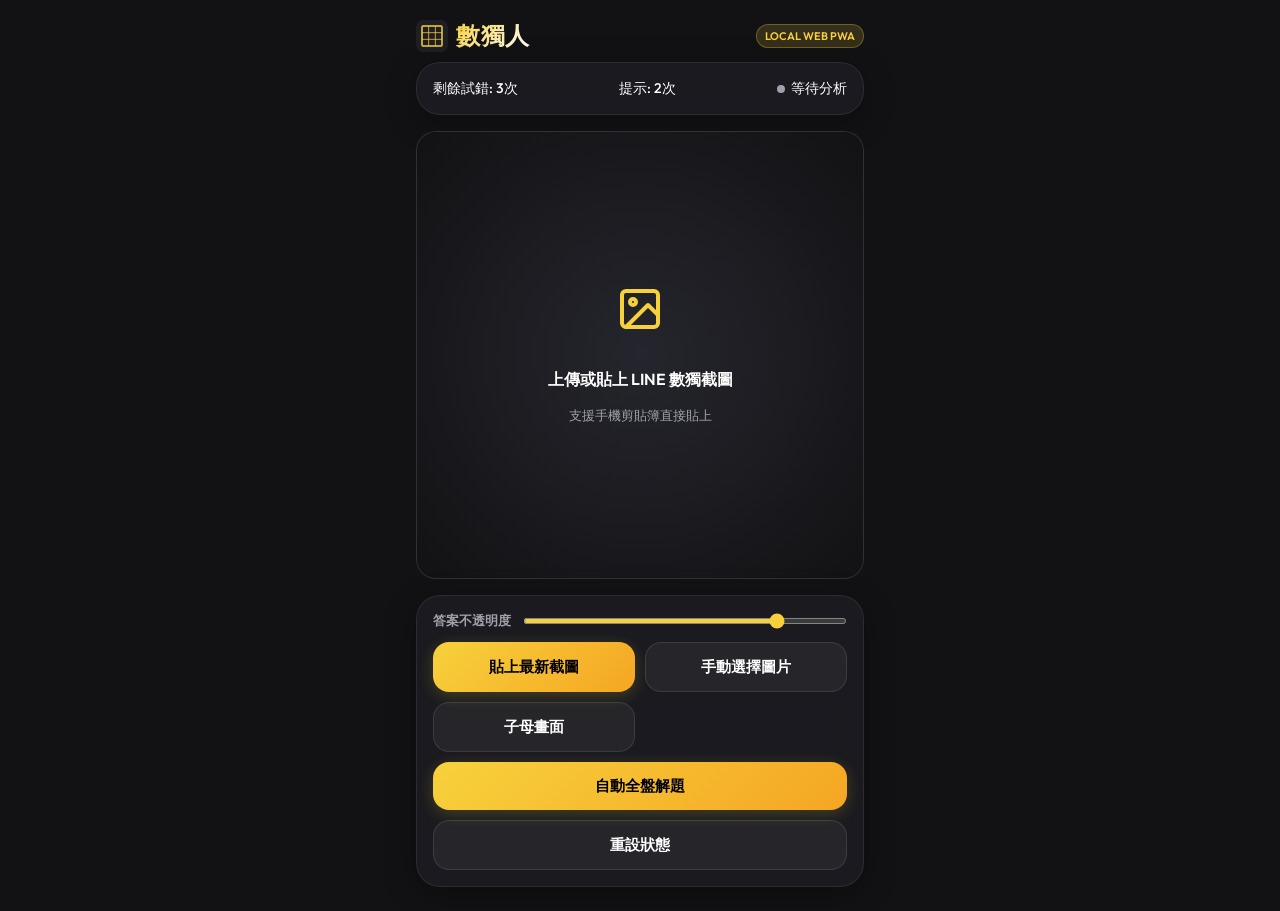
<file: index.html>
<!doctype html>
<html lang="zh-TW">
  <head>
    <meta charset="UTF-8" />
    <meta
      name="viewport"
      content="width=device-width, initial-scale=1.0, maximum-scale=1.0, user-scalable=no, viewport-fit=cover"
    />
    <title>數獨人</title>

    <!-- PWA Meta Tags -->
    <meta name="theme-color" content="#F7D13C" />
    <meta name="apple-mobile-web-app-capable" content="yes" />
    <meta
      name="apple-mobile-web-app-status-bar-style"
      content="black-translucent"
    />
    <meta name="apple-mobile-web-app-title" content="數獨人" />
    <link rel="apple-touch-icon" href="assets/icons/icon.svg" />
    <link rel="manifest" href="manifest.json" />

    <!-- Stylesheet -->
    <link rel="stylesheet" href="css/style.css" />

    <!-- Scripts -->
    <script src="js/solver.js" defer></script>
    <script src="js/image-processor.js" defer></script>
    <script src="js/decision-engine.js" defer></script>
    <script src="js/pip.js" defer></script>
    <script src="js/app.js" defer></script>
  </head>
  <body>
    <!-- App Header -->
    <header>
      <div class="logo">
        <svg viewBox="0 0 512 512" width="32" height="32">
          <rect width="512" height="512" rx="112" fill="#1E1E24" />
          <rect
            x="96"
            y="96"
            width="320"
            height="320"
            rx="16"
            fill="none"
            stroke="#F7D13C"
            stroke-width="24"
          />
          <line
            x1="202.6"
            y1="96"
            x2="202.6"
            y2="416"
            stroke="#F7D13C"
            stroke-width="12"
          />
          <line
            x1="309.3"
            y1="96"
            x2="309.3"
            y2="416"
            stroke="#F7D13C"
            stroke-width="12"
          />
          <line
            x1="96"
            y1="202.6"
            x2="416"
            y2="202.6"
            stroke="#F7D13C"
            stroke-width="12"
          />
          <line
            x1="96"
            y1="309.3"
            x2="416"
            y2="309.3"
            stroke="#F7D13C"
            stroke-width="12"
          />
        </svg>
        <h1>數獨人</h1>
      </div>
      <span class="badge">Local Web PWA</span>
    </header>

    <!-- Main Panel -->
    <main>
      <!-- Status Dashboard -->
      <div class="glass-card status-bar">
        <div class="status-item">
          <span id="errorStatus">剩餘試錯: 3次</span>
        </div>
        <div class="status-item">
          <span id="hintStatus">提示: 2次</span>
        </div>
        <div class="status-item">
          <div class="status-dot"></div>
          <span id="solutionStatus">等待分析</span>
        </div>
      </div>

      <!-- Image Viewport & Canvas -->
      <div class="viewport-container">
        <canvas id="srcCanvas"></canvas>

        <!-- Interactive Grid Button Overlay (Aligned to Detected Board) -->
        <div id="gridOverlay" class="grid-overlay"></div>

        <!-- Drag & Drop / Click Upload Area -->
        <div id="uploadPrompt" class="upload-prompt">
          <div class="upload-icon">
            <svg viewBox="0 0 24 24" width="48" height="48" stroke="var(--accent-color)" stroke-width="2" fill="none" stroke-linecap="round" stroke-linejoin="round">
              <rect x="3" y="3" width="18" height="18" rx="2" ry="2"></rect>
              <circle cx="8.5" cy="8.5" r="1.5"></circle>
              <polyline points="21 15 16 10 5 21"></polyline>
            </svg>
          </div>
          <p>上傳或貼上 LINE 數獨截圖</p>
          <span>支援手機剪貼簿直接貼上</span>
        </div>
      </div>

      <!-- Controls Panel -->
      <div class="glass-card controls-group">
        <!-- Opacity Slider -->
        <div class="slider-container">
          <span>答案不透明度</span>
          <input
            type="range"
            id="opacitySlider"
            min="0"
            max="1"
            step="0.1"
            value="0.8"
          />
        </div>

        <!-- Action Button Grid -->
        <div class="button-grid">
          <button id="btnPaste" class="btn btn-primary">
            貼上最新截圖
          </button>
          <button id="btnUpload" class="btn btn-secondary">
            手動選擇圖片
          </button>
          <button id="btnPip" class="btn btn-secondary">
            子母畫面
          </button>
          <button id="btnAutoSolve" class="btn btn-primary btn-full">
            自動全盤解題
          </button>
          <button id="btnReset" class="btn btn-secondary btn-full">
            重設狀態
          </button>
        </div>
      </div>
    </main>

    <!-- Modal: Trial Confirm dialog -->
    <div id="trialModal" class="modal-overlay">
      <div class="modal-content">
        <div class="modal-title">試錯提示分析</div>
        <div class="modal-body">
          <!-- Content inserted dynamically -->
        </div>
        <div style="display: flex; gap: 12px; width: 100%">
          <button
            class="btn btn-primary"
            style="flex: 1; background: var(--green-success)"
            onclick="submitTrial(true)"
          >
            正確
          </button>
          <button
            class="btn btn-primary"
            style="flex: 1; background: var(--red-error)"
            onclick="submitTrial(false)"
          >
            錯誤
          </button>
        </div>
        <button class="btn btn-primary" style="background: var(--blue-guess);" onclick="inputDirectlyFromTrial()">
          輸入提示答案
        </button>
        <button class="btn btn-secondary" onclick="closeTrialModal()">
          取消
        </button>
      </div>
    </div>

    <!-- Modal: Manual Number Selector Pad -->
    <div id="numPadModal" class="modal-overlay">
      <div class="modal-content">
        <div class="modal-title">編輯數字</div>
        <div class="num-pad">
          <button class="num-btn" onclick="inputNum(1)">1</button>
          <button class="num-btn" onclick="inputNum(2)">2</button>
          <button class="num-btn" onclick="inputNum(3)">3</button>
          <button class="num-btn" onclick="inputNum(4)">4</button>
          <button class="num-btn" onclick="inputNum(5)">5</button>
          <button class="num-btn" onclick="inputNum(6)">6</button>
          <button class="num-btn" onclick="inputNum(7)">7</button>
          <button class="num-btn" onclick="inputNum(8)">8</button>
          <button class="num-btn" onclick="inputNum(9)">9</button>
          <button class="num-btn clear" onclick="inputNum(0)">清除格子</button>
        </div>
        <button class="btn btn-secondary" onclick="closeNumPad()">關閉</button>
      </div>
    </div>



    <!-- Hidden Input Elements -->
    <input type="file" id="fileInput" accept="image/*" />

    <!-- Toast Notification -->
    <div id="toast" class="toast">提示訊息</div>

    <!-- Helper for download -->
    <script>
      function downloadResult() {
        const canvas = document.getElementById("srcCanvas");
        if (!canvas.width) {
          alert("請先上傳數獨圖片進行解析");
          return;
        }
        const link = document.createElement("a");
        link.download = "sudoku_solution.png";
        link.href = canvas.toDataURL("image/png");
        link.click();
      }
    </script>
  </body>
</html>
</file>
<file: css/style.css>
/* Premium Dark Theme and Styles for 數獨人 */
@import url('https://fonts.googleapis.com/css2?family=Outfit:wght@300;400;600;800&display=swap');

:root {
  --bg-color: #121214;
  --panel-bg: rgba(30, 30, 36, 0.75);
  --border-color: rgba(255, 255, 255, 0.08);
  --accent-color: #F7D13C;
  --accent-hover: #F5A623;
  --text-primary: #FFFFFF;
  --text-secondary: #A0A0AA;
  --blue-guess: #00A2FF;
  --red-error: #FF4D4D;
  --green-success: #2ECC71;
  --font-family: 'Outfit', system-ui, -apple-system, sans-serif;
}

* {
  box-sizing: border-box;
  margin: 0;
  padding: 0;
  -webkit-tap-highlight-color: transparent;
}

body {
  font-family: var(--font-family);
  background-color: var(--bg-color);
  color: var(--text-primary);
  min-height: 100vh;
  display: flex;
  flex-direction: column;
  align-items: center;
  overflow-x: hidden;
  padding-bottom: 24px;
}

/* App Header */
header {
  width: 100%;
  max-width: 480px;
  padding: 20px 16px 10px;
  display: flex;
  justify-content: space-between;
  align-items: center;
}

.logo {
  display: flex;
  align-items: center;
  gap: 8px;
}

.logo svg {
  width: 32px;
  height: 32px;
}

.logo h1 {
  font-size: 24px;
  font-weight: 800;
  letter-spacing: 0.5px;
  background: linear-gradient(135deg, var(--accent-color), #FFF);
  -webkit-background-clip: text;
  -webkit-text-fill-color: transparent;
}

.badge {
  background: rgba(247, 209, 60, 0.15);
  color: var(--accent-color);
  border: 1px solid rgba(247, 209, 60, 0.3);
  font-size: 11px;
  font-weight: 600;
  padding: 4px 8px;
  border-radius: 12px;
  text-transform: uppercase;
}

/* Main Container */
main {
  width: 100%;
  max-width: 480px;
  padding: 0 16px;
  display: flex;
  flex-direction: column;
  gap: 16px;
  flex: 1;
}

/* Glass Card Style */
.glass-card {
  background: var(--panel-bg);
  backdrop-filter: blur(16px);
  -webkit-backdrop-filter: blur(16px);
  border: 1px solid var(--border-color);
  border-radius: 24px;
  padding: 16px;
  box-shadow: 0 8px 32px 0 rgba(0, 0, 0, 0.3);
}

/* Stats/Status Indicator Bar */
.status-bar {
  display: flex;
  justify-content: space-between;
  align-items: center;
  font-size: 14px;
  font-weight: 500;
}

.status-item {
  display: flex;
  align-items: center;
  gap: 6px;
}

.status-dot {
  width: 8px;
  height: 8px;
  border-radius: 50%;
  background-color: var(--text-secondary);
}

.status-dot.active {
  background-color: var(--green-success);
  box-shadow: 0 0 8px var(--green-success);
}

.heart-icon {
  color: var(--red-error);
}

/* Canvas & Overlay Viewport */
.viewport-container {
  position: relative;
  width: 100%;
  aspect-ratio: 1 / 1;
  background: #1e1e24;
  border-radius: 20px;
  overflow: hidden;
  display: flex;
  justify-content: center;
  align-items: center;
  border: 1px solid var(--border-color);
}

#srcCanvas {
  max-width: 100%;
  max-height: 100%;
  object-fit: contain;
  display: block;
}

/* Interactive grid overlays */
.grid-overlay {
  position: absolute;
  top: 0;
  left: 0;
  width: 100%;
  height: 100%;
  display: grid;
  grid-template-columns: repeat(9, 1fr);
  grid-template-rows: repeat(9, 1fr);
  pointer-events: none; /* Only allow interaction in sub-cells */
}

.grid-cell-btn {
  pointer-events: auto;
  border: 1px transparent;
  background: transparent;
  display: flex;
  justify-content: center;
  align-items: center;
  font-size: 20px;
  font-weight: 800;
  color: transparent; /* Text rendered on Canvas, button is overlay */
  cursor: pointer;
  position: relative;
  transition: all 0.15s ease;
}

.grid-cell-btn:active {
  background: rgba(255, 255, 255, 0.15);
}

/* Highlights for trial and selected cells */
.grid-cell-btn.trial {
  border: 2px solid var(--blue-guess) !important;
  background: rgba(0, 162, 255, 0.1);
  animation: pulse-blue 1.5s infinite alternate;
}

.grid-cell-btn.selected {
  border: 2px solid var(--accent-color) !important;
  background: rgba(247, 209, 60, 0.15);
}

/* Borders for 3x3 subdivisions */
.grid-cell-btn:nth-child(3n) {
  border-right: 1.5px dashed rgba(255, 255, 255, 0.2);
}
.grid-cell-btn:nth-child(9n) {
  border-right: none;
}
.grid-cell-btn:nth-child(n+19):nth-child(-n+27),
.grid-cell-btn:nth-child(n+46):nth-child(-n+54) {
  border-bottom: 1.5px dashed rgba(255, 255, 255, 0.2);
}

@keyframes pulse-blue {
  0% { box-shadow: inset 0 0 4px var(--blue-guess); }
  100% { box-shadow: inset 0 0 12px var(--blue-guess); }
}

/* Upload Prompt View (Visible when empty) */
.upload-prompt {
  position: absolute;
  top: 0;
  left: 0;
  width: 100%;
  height: 100%;
  display: flex;
  flex-direction: column;
  justify-content: center;
  align-items: center;
  gap: 16px;
  padding: 32px;
  text-align: center;
  background: radial-gradient(circle at center, #25252d 0%, #121214 100%);
  cursor: pointer;
}

.upload-icon {
  font-size: 48px;
  color: var(--accent-color);
  margin-bottom: 8px;
  animation: bounce 2s infinite;
}

@keyframes bounce {
  0%, 100% { transform: translateY(0); }
  50% { transform: translateY(-8px); }
}

.upload-prompt p {
  font-size: 16px;
  font-weight: 600;
  color: var(--text-primary);
}

.upload-prompt span {
  font-size: 13px;
  color: var(--text-secondary);
}

/* Bottom Controls Section */
.controls-group {
  display: flex;
  flex-direction: column;
  gap: 12px;
}

.slider-container {
  display: flex;
  align-items: center;
  justify-content: space-between;
  gap: 12px;
  font-size: 13px;
  font-weight: 600;
  color: var(--text-secondary);
}

.slider-container input[type="range"] {
  flex: 1;
  accent-color: var(--accent-color);
  height: 6px;
  border-radius: 3px;
  background: rgba(255, 255, 255, 0.1);
  outline: none;
}

/* Grid Layout for Action Buttons */
.button-grid {
  display: grid;
  grid-template-columns: 1fr 1fr;
  gap: 10px;
}

.button-grid .btn-full {
  grid-column: span 2;
}

button.btn {
  background: var(--border-color);
  border: 1px solid var(--border-color);
  color: var(--text-primary);
  font-family: var(--font-family);
  font-size: 15px;
  font-weight: 700;
  padding: 14px;
  border-radius: 16px;
  cursor: pointer;
  display: flex;
  align-items: center;
  justify-content: center;
  gap: 8px;
  transition: all 0.2s cubic-bezier(0.4, 0, 0.2, 1);
}

button.btn:active {
  transform: scale(0.96);
}

button.btn-primary {
  background: linear-gradient(135deg, var(--accent-color), #f5a623);
  color: #000;
  border: none;
  box-shadow: 0 4px 16px rgba(247, 209, 60, 0.2);
}

button.btn-primary:active {
  box-shadow: 0 2px 8px rgba(247, 209, 60, 0.2);
}

button.btn-secondary {
  background: rgba(255, 255, 255, 0.05);
  border: 1px solid rgba(255, 255, 255, 0.1);
}

button.btn-pip {
  background: rgba(0, 162, 255, 0.1);
  border: 1px solid rgba(0, 162, 255, 0.2);
  color: #60c5ff;
}

/* Modals & Dialogs */
.modal-overlay {
  position: fixed;
  top: 0;
  left: 0;
  width: 100%;
  height: 100%;
  background: rgba(0, 0, 0, 0.7);
  backdrop-filter: blur(8px);
  display: none;
  justify-content: center;
  align-items: center;
  z-index: 1000;
  padding: 16px;
}

.modal-overlay.active {
  display: flex;
}

.modal-content {
  background: #1e1e24;
  border: 1px solid var(--border-color);
  border-radius: 24px;
  padding: 24px;
  width: 100%;
  max-width: 380px;
  box-shadow: 0 16px 48px rgba(0, 0, 0, 0.5);
  display: flex;
  flex-direction: column;
  gap: 16px;
  text-align: center;
}

.modal-title {
  font-size: 20px;
  font-weight: 800;
}

.modal-body {
  font-size: 15px;
  color: var(--text-secondary);
  line-height: 1.5;
}

.num-pad {
  display: grid;
  grid-template-columns: repeat(3, 1fr);
  gap: 10px;
  margin-top: 10px;
}

.num-btn {
  background: rgba(255, 255, 255, 0.05);
  border: 1px solid var(--border-color);
  color: var(--text-primary);
  font-size: 22px;
  font-weight: 800;
  padding: 16px 0;
  border-radius: 16px;
  cursor: pointer;
  transition: background 0.15s ease;
}

.num-btn:active {
  background: var(--accent-color);
  color: #000;
}

.num-btn.clear {
  grid-column: span 3;
  color: var(--red-error);
  font-size: 16px;
  font-weight: 600;
  padding: 12px 0;
}

/* Toast Notifications */
.toast {
  position: fixed;
  bottom: 24px;
  left: 50%;
  transform: translateX(-50%) translateY(100px);
  background: rgba(30, 30, 36, 0.95);
  border: 1px solid var(--border-color);
  padding: 12px 24px;
  border-radius: 100px;
  box-shadow: 0 8px 24px rgba(0, 0, 0, 0.4);
  z-index: 2000;
  font-size: 14px;
  font-weight: 600;
  color: #FFF;
  display: flex;
  align-items: center;
  gap: 8px;
  opacity: 0;
  transition: all 0.3s cubic-bezier(0.175, 0.885, 0.32, 1.275);
}

.toast.show {
  transform: translateX(-50%) translateY(0);
  opacity: 1;
}

/* Hidden elements */
#fileInput {
  display: none;
}
</file>
